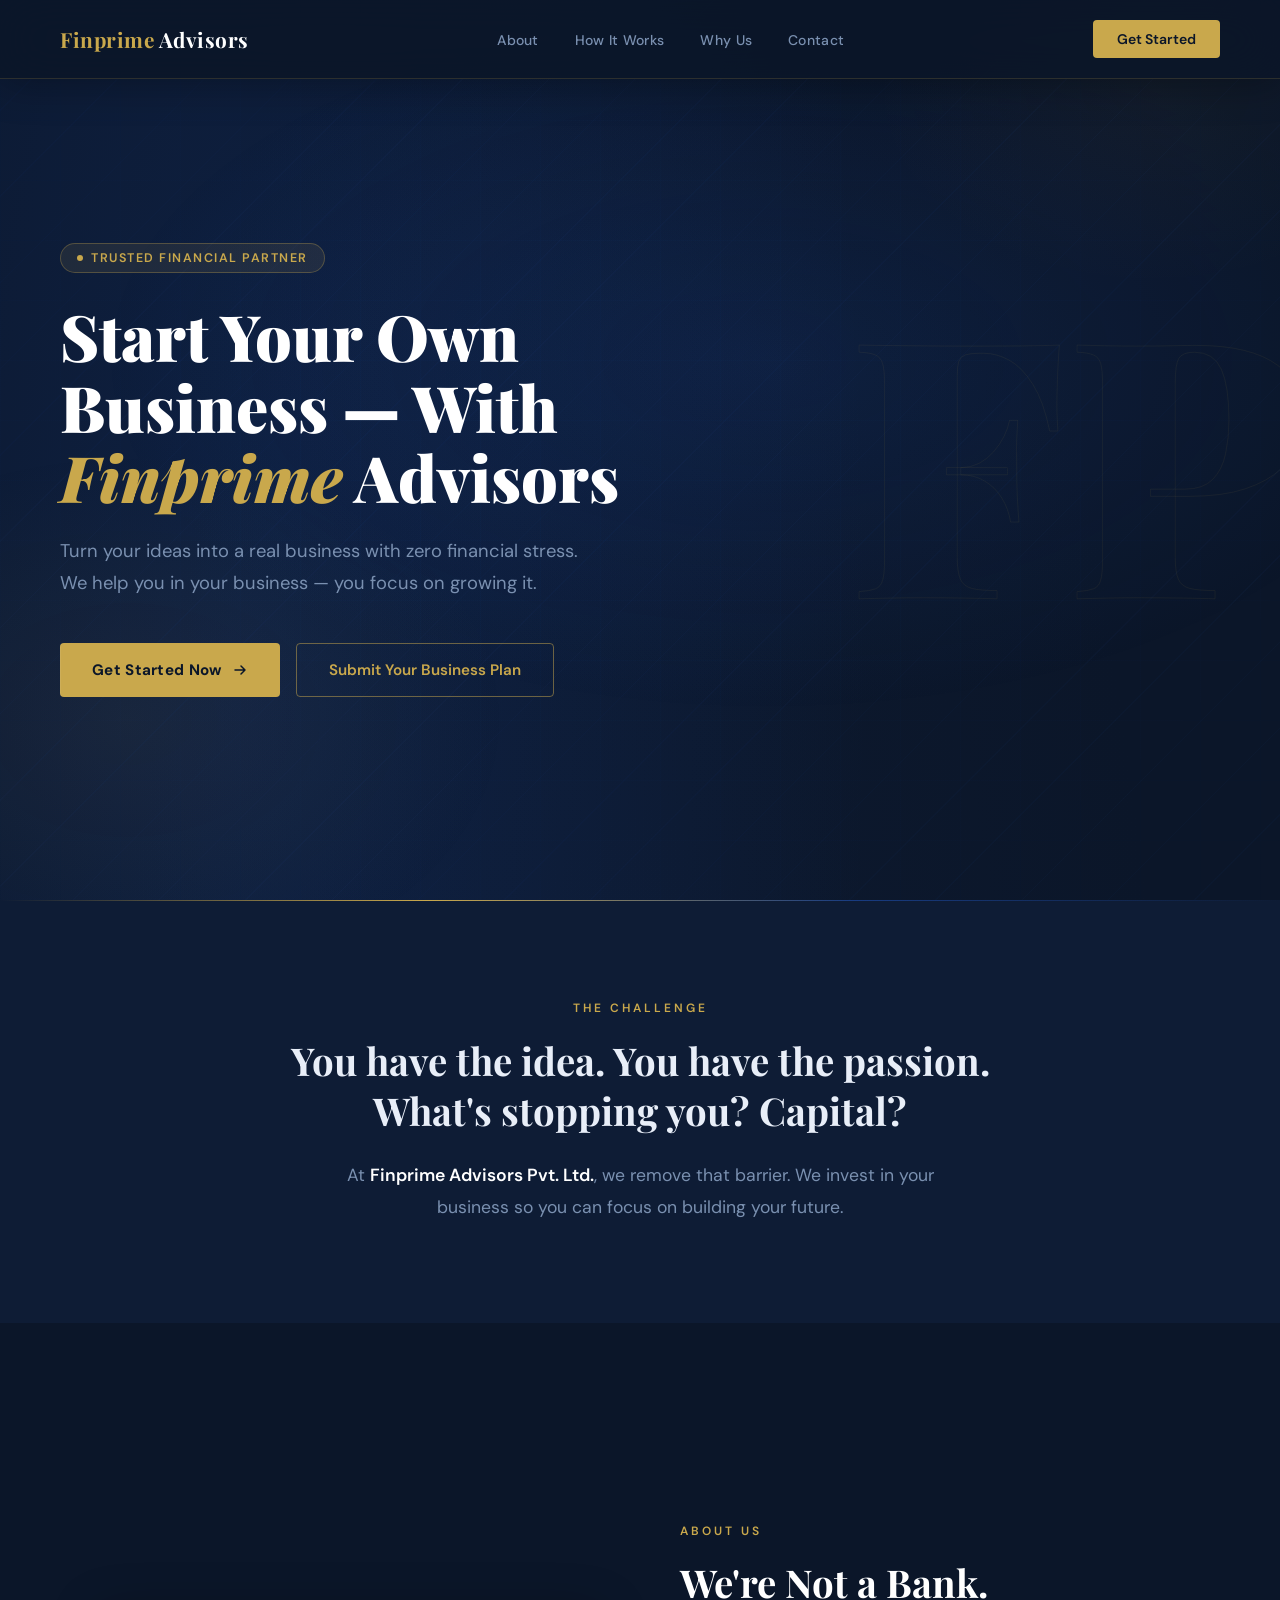
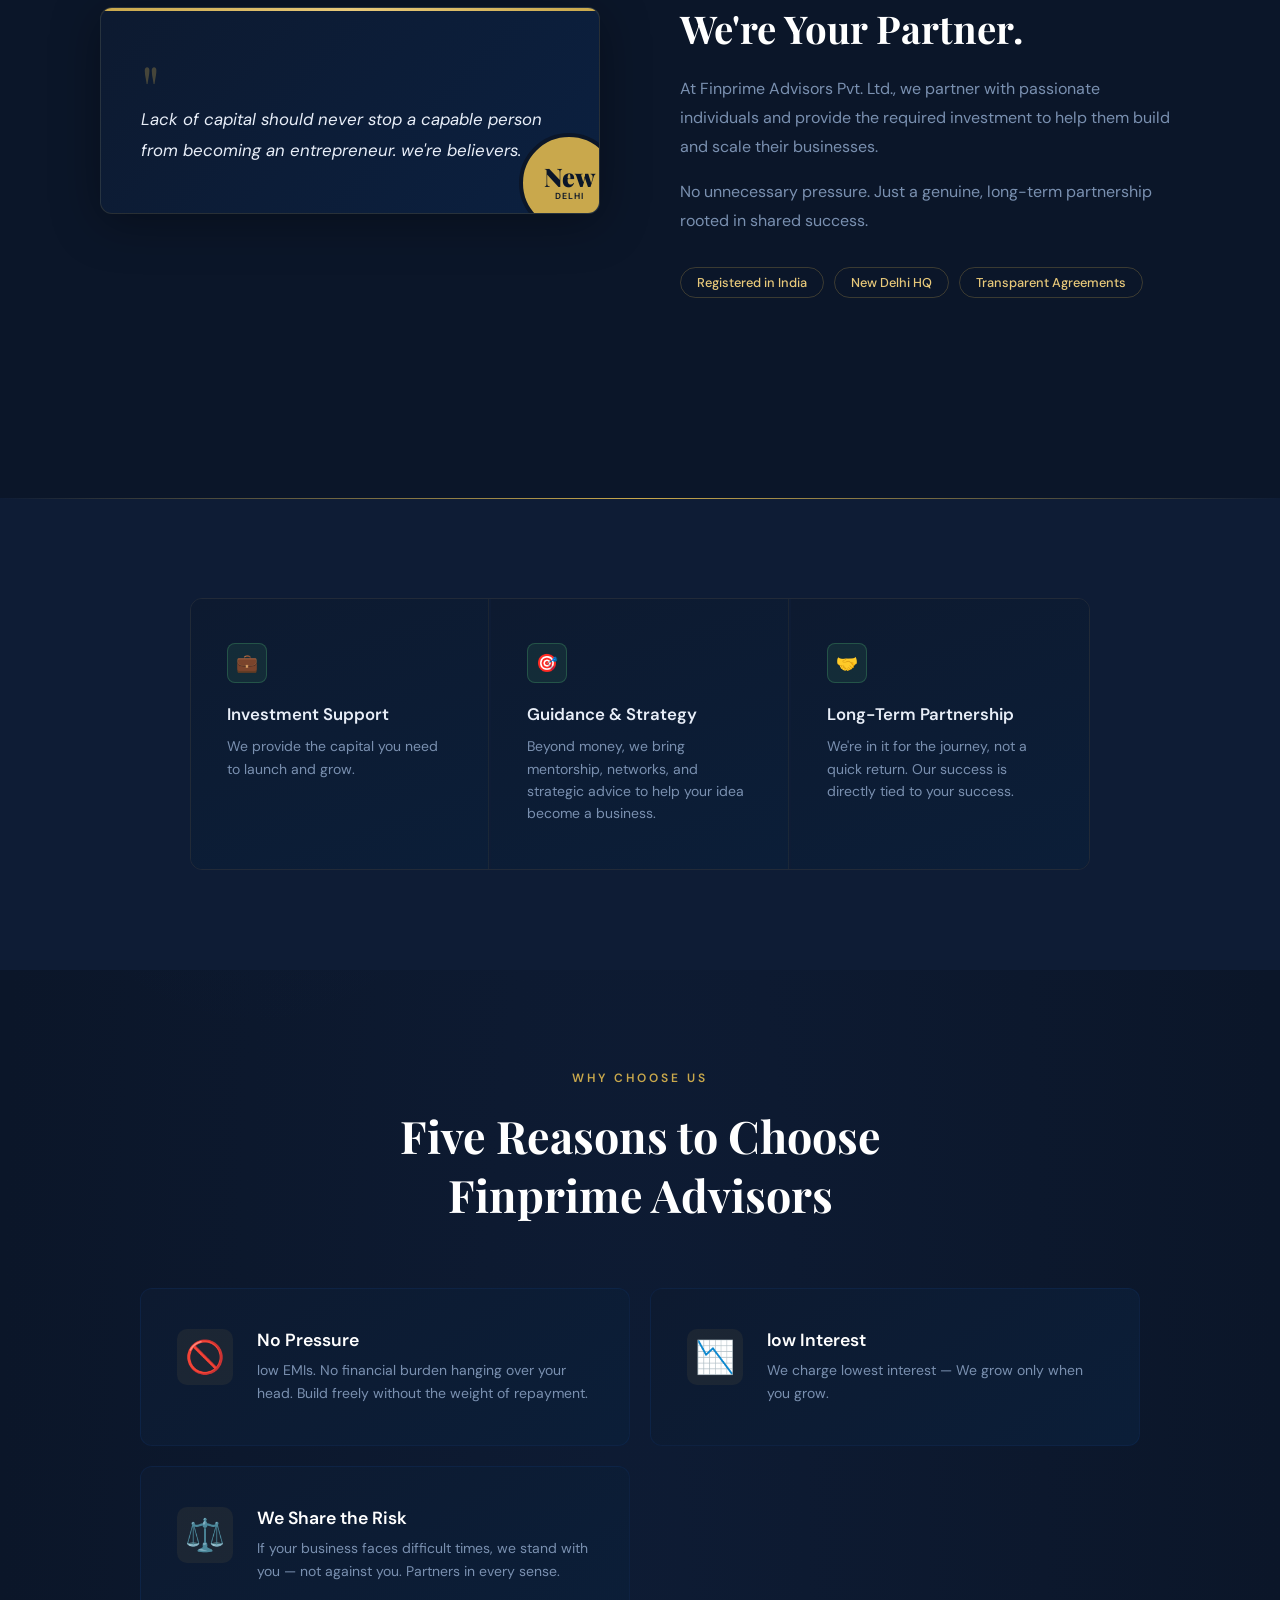
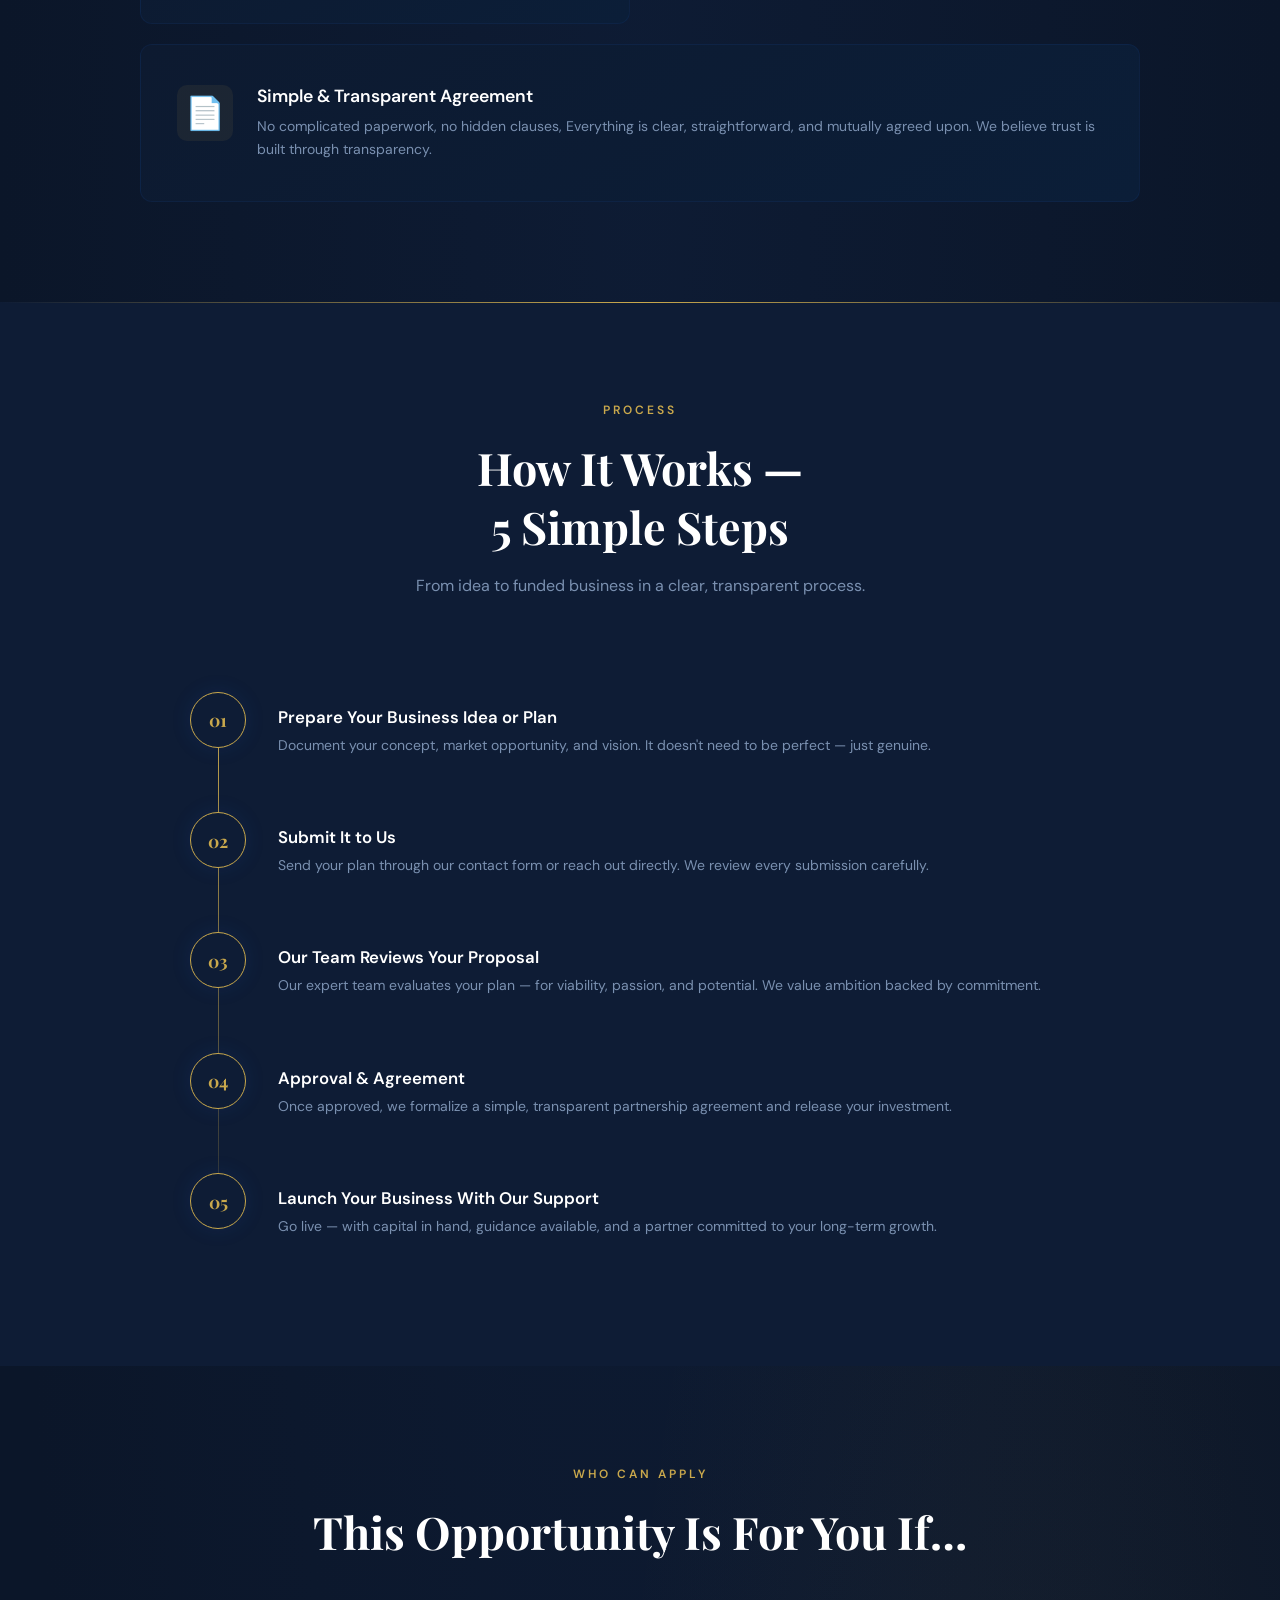
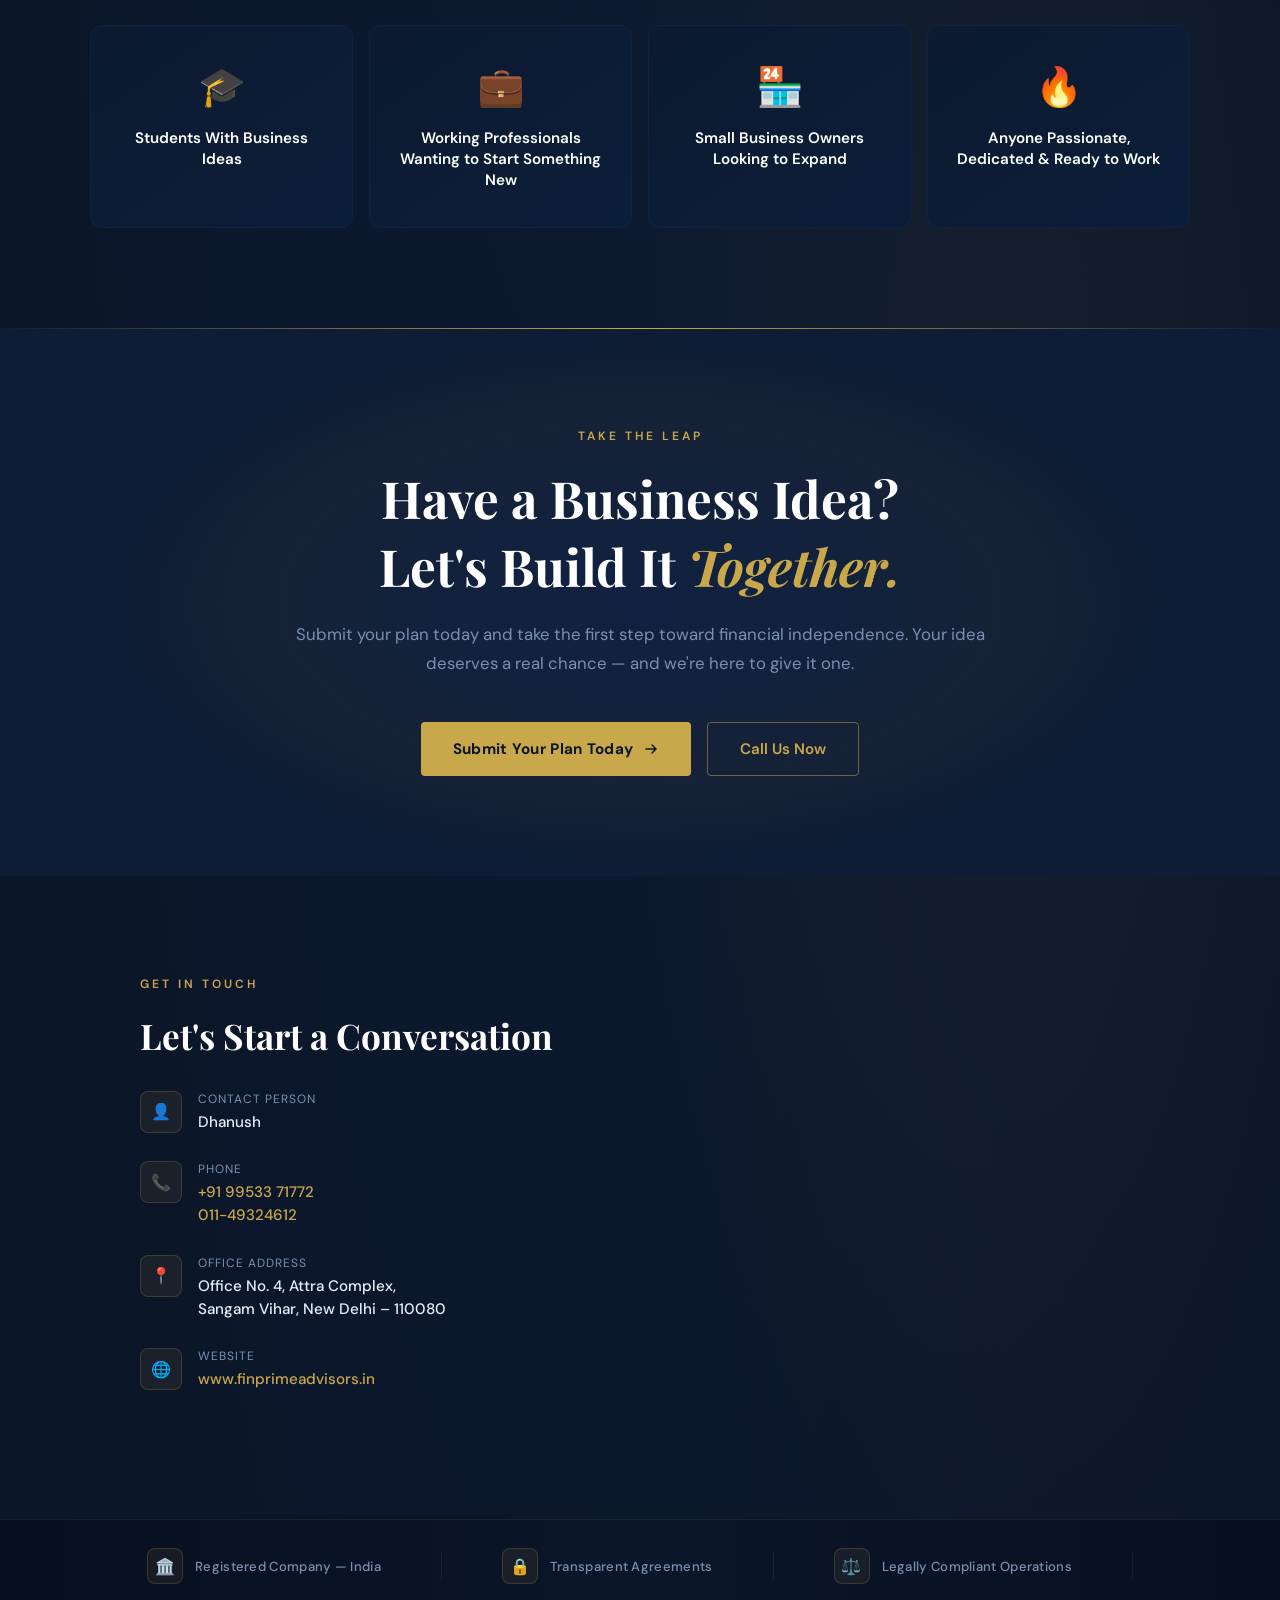
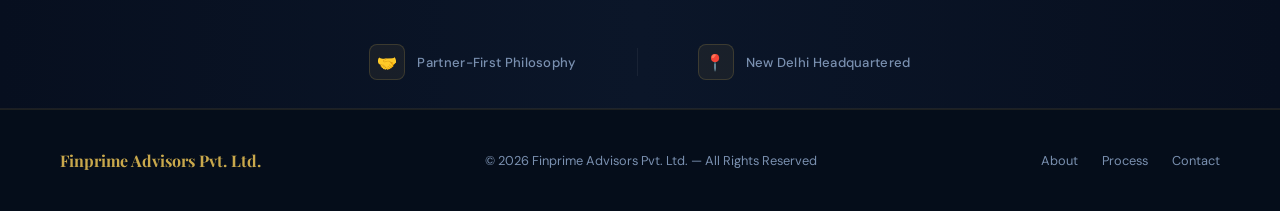
<file: index.html>
<!DOCTYPE html>
<html lang="en">
<head>
<meta charset="UTF-8">
<meta name="viewport" content="width=device-width, initial-scale=1.0">
<title>Finprime Advisors Pvt. Ltd. — Invest in Your Future</title>
<link href="https://fonts.googleapis.com/css2?family=Playfair+Display:wght@400;700;900&family=DM+Sans:wght@300;400;500;600&display=swap" rel="stylesheet">
<link rel="stylesheet" href="style.css">
</head>
<body>

<!-- NAV -->
<nav>
  <div class="nav-logo">Finprime <span>Advisors</span></div>
  <ul class="nav-links">
    <li><a href="#about">About</a></li>
    <li><a href="#how">How It Works</a></li>
    <li><a href="#why">Why Us</a></li>
    <li><a href="#contact">Contact</a></li>
  </ul>
  <a href="https://wa.me/9953371772?text=Hi%20I%20want%20more%20details%20about%20your%20service" class="nav-cta">Get Started</a>
  <div class="nav-hamburger" id="hamburger" onclick="toggleDrawer()">
    <span></span><span></span><span></span>
  </div>
</nav>

<!-- MOBILE DRAWER -->
<div class="nav-drawer" id="navDrawer">
  <div class="drawer-close" onclick="toggleDrawer()">✕</div>
  <a href="#about" onclick="toggleDrawer()">About</a>
  <a href="#how" onclick="toggleDrawer()">How It Works</a>
  <a href="#why" onclick="toggleDrawer()">Why Us</a>
  <a href="#contact" onclick="toggleDrawer()">Contact</a>
  <a href="#contact" class="drawer-cta" onclick="toggleDrawer()">Get Started</a>
</div>

<!-- HERO -->
<section class="hero">
  <div class="hero-bg"></div>
  <div class="hero-lines"></div>
  <div class="hero-deco">FP</div>
  <div class="hero-content">
    
    <div class="hero-badge">Trusted Financial Partner</div>
    <h1>Start Your Own Business — With<em> Finprime</em> Advisors</h1>
    <p class="hero-sub">Turn your ideas into a real business with zero financial stress. We help you in your business — you focus on growing it.</p>
    <div class="hero-btns">
      <a href="https://wa.me/9953371772?text=Hi%20I%20want%20more%20details%20about%20your%20service" class="btn-primary">
        Get Started Now
        <svg width="16" height="16" viewBox="0 0 16 16" fill="none"><path d="M3 8h10M9 4l4 4-4 4" stroke="currentColor" stroke-width="1.5" stroke-linecap="round" stroke-linejoin="round"/></svg>
      </a>
      <a href="https://wa.me/9953371772?text=Hi%20I%20want%20more%20details%20about%20your%20service" class="btn-outline">Submit Your Business Plan</a>
    </div>
    
  </div>
</section>

<!-- INTRO -->
<section class="intro">
  <div class="intro-inner reveal">
    <div class="section-eyebrow">The Challenge</div>
    <p class="intro-headline">You have the idea. You have the passion.<br>What's stopping you? Capital?</p>
    <p class="intro-text">At <strong>Finprime Advisors Pvt. Ltd.</strong>, we remove that barrier. We invest in your business so you can focus on building your future.</p>
  </div>
</section>

<!-- ABOUT -->
<section id="about" style="padding: 100px 0; background: var(--dark);">
  <div class="about">
    <div class="about-visual reveal">
      <div class="about-card">
        <div class="about-card-quote">"</div>
        <p class="about-card-text">Lack of capital should never stop a capable person from becoming an entrepreneur. we're believers.</p>
        <div class="about-floating">
          <div class="about-floating-num">New</div>
          <div class="about-floating-label">Delhi</div>
        </div>
      </div>
    </div>
    <div class="about-content reveal">
      <div class="section-eyebrow">About Us</div>
      <h2>We're Not a Bank.<br>We're Your Partner.</h2>
      <p>At Finprime Advisors Pvt. Ltd., we partner with passionate individuals and provide the required investment to help them build and scale their businesses.</p>
      <p>No unnecessary pressure. Just a genuine, long-term partnership rooted in shared success.</p>
      <div class="about-tags">
        <span class="tag">Registered in India</span>
        <span class="tag">New Delhi HQ</span>
        <span class="tag">Transparent Agreements</span>
      </div>
    </div>
  </div>
</section>

<!-- OFFER -->
<section id="offer" class="offer-section">
  
  <div class="offer-grid reveal">
    <div class="offer-item">
      <div class="offer-check">💼</div>
      <h3>Investment Support</h3>
      <p>We provide the capital you need to launch and grow.</p>
    </div>
    <div class="offer-item">
      <div class="offer-check">🎯</div>
      <h3>Guidance & Strategy</h3>
      <p>Beyond money, we bring mentorship, networks, and strategic advice to help your idea become a business.</p>
    </div>
    <div class="offer-item">
      <div class="offer-check">🤝</div>
      <h3>Long-Term Partnership</h3>
      <p>We're in it for the journey, not a quick return. Our success is directly tied to your success.</p>
    </div>
  </div>
</section>

<!-- WHY CHOOSE US -->
<section id="why" class="why-section">
  <div class="section-header reveal">
    <div class="section-eyebrow">Why Choose Us</div>
    <h2>Five Reasons to Choose<br>Finprime Advisors</h2>
  </div>
  <div class="why-grid">
    <div class="why-card reveal">
      <div class="why-icon">🚫</div>
      <div>
        <h3>No Pressure</h3>
        <p>low EMIs. No financial burden hanging over your head. Build freely without the weight of repayment.</p>
      </div>
    </div>
    <div class="why-card reveal">
      <div class="why-icon">📉</div>
      <div>
        <h3>low Interest</h3>
        <p>We charge lowest interest — We grow only when you grow.</p>
      </div>
    </div>
    
    <div class="why-card reveal">
      <div class="why-icon">⚖️</div>
      <div>
        <h3>We Share the Risk</h3>
        <p>If your business faces difficult times, we stand with you — not against you. Partners in every sense.</p>
      </div>
    </div>
    <div class="why-card reveal" style="grid-column: span 2;">
      <div class="why-icon">📄</div>
      <div>
        <h3>Simple & Transparent Agreement</h3>
        <p>No complicated paperwork, no hidden clauses,  Everything is clear, straightforward, and mutually agreed upon. We believe trust is built through transparency.</p>
      </div>
    </div>
  </div>
</section>

<!-- HOW IT WORKS -->
<section id="how" class="how-section">
  <div class="section-header reveal">
    <div class="section-eyebrow">Process</div>
    <h2>How It Works —<br>5 Simple Steps</h2>
    <p>From idea to funded business in a clear, transparent process.</p>
  </div>
  <div class="steps-track">
    <div class="step reveal">
      <div class="step-num">01</div>
      <div class="step-content">
        <h3>Prepare Your Business Idea or Plan</h3>
        <p>Document your concept, market opportunity, and vision. It doesn't need to be perfect — just genuine.</p>
      </div>
    </div>
    <div class="step reveal">
      <div class="step-num">02</div>
      <div class="step-content">
        <h3>Submit It to Us</h3>
        <p>Send your plan through our contact form or reach out directly. We review every submission carefully.</p>
      </div>
    </div>
    <div class="step reveal">
      <div class="step-num">03</div>
      <div class="step-content">
        <h3>Our Team Reviews Your Proposal</h3>
        <p>Our expert team evaluates your plan — for viability, passion, and potential. We value ambition backed by commitment.</p>
      </div>
    </div>
    <div class="step reveal">
      <div class="step-num">04</div>
      <div class="step-content">
        <h3>Approval & Agreement</h3>
        <p>Once approved, we formalize a simple, transparent partnership agreement and release your investment.</p>
      </div>
    </div>
    <div class="step reveal">
      <div class="step-num">05</div>
      <div class="step-content">
        <h3>Launch Your Business With Our Support</h3>
        <p>Go live — with capital in hand, guidance available, and a partner committed to your long-term growth.</p>
      </div>
    </div>
  </div>
</section>

<!-- WHO CAN APPLY -->
<section class="who-section">
  <div class="section-header reveal">
    <div class="section-eyebrow">Who Can Apply</div>
    <h2>This Opportunity Is For You If…</h2>
  </div>
  <div class="who-grid">
    <div class="who-card reveal">
      <div class="who-icon">🎓</div>
      <h3>Students With Business Ideas</h3>
    </div>
    <div class="who-card reveal">
      <div class="who-icon">💼</div>
      <h3>Working Professionals Wanting to Start Something New</h3>
    </div>
    <div class="who-card reveal">
      <div class="who-icon">🏪</div>
      <h3>Small Business Owners Looking to Expand</h3>
    </div>
    <div class="who-card reveal">
      <div class="who-icon">🔥</div>
      <h3>Anyone Passionate, Dedicated & Ready to Work</h3>
    </div>
  </div>
</section>

<!-- CTA -->
<section class="cta-section">
  <div class="cta-bg"></div>
  <div class="cta-inner reveal">
    <div class="section-eyebrow">Take the Leap</div>
    <h2>Have a Business Idea?<br>Let's Build It <em style="font-style:italic;color:var(--gold)">Together.</em></h2>
    <p>Submit your plan today and take the first step toward financial independence. Your idea deserves a real chance — and we're here to give it one.</p>
    <div class="cta-btns">
      <a href="https://wa.me/9953371772?text=Hi%20I%20want%20more%20details%20about%20your%20service" class="btn-primary">
        Submit Your Plan Today
        <svg width="16" height="16" viewBox="0 0 16 16" fill="none"><path d="M3 8h10M9 4l4 4-4 4" stroke="currentColor" stroke-width="1.5" stroke-linecap="round" stroke-linejoin="round"/></svg>
      </a>
      <a href="tel:9953371772" class="btn-outline">Call Us Now</a>
    </div>
  </div>
</section>

<!-- CONTACT -->
<section id="contact" class="contact-section">
  <div class="contact-grid">
    <div class="contact-info reveal">
      <div class="section-eyebrow">Get In Touch</div>
      <h2>Let's Start a Conversation</h2>
      <div class="contact-item">
        <div class="contact-icon">👤</div>
        <div>
          <div class="contact-item-label">Contact Person</div>
          <div class="contact-item-value">Dhanush</div>
        </div>
      </div>
      <div class="contact-item">
        <div class="contact-icon">📞</div>
        <div>
          <div class="contact-item-label">Phone</div>
          <div class="contact-item-value">
            <a href="tel:9953371772">+91 99533 71772</a><br>
            <a href="tel:01149324612">011-49324612</a>
          </div>
        </div>
      </div>
      <div class="contact-item">
        <div class="contact-icon">📍</div>
        <div>
          <div class="contact-item-label">Office Address</div>
          <div class="contact-item-value">Office No. 4, Attra Complex,<br>Sangam Vihar, New Delhi – 110080</div>
        </div>
      </div>
      <div class="contact-item">
        <div class="contact-icon">🌐</div>
        <div>
          <div class="contact-item-label">Website</div>
          <div class="contact-item-value"><a href="http://www.finprimeadvisors.in" target="_blank">www.finprimeadvisors.in</a></div>
        </div>
      </div>
    </div>
    
  </div>
</section>

<!-- TRUST STRIP -->
<div class="trust-strip">
  <div class="trust-item">
    <div class="trust-item-icon">🏛️</div>
    <span>Registered Company — India</span>
  </div>
  <div class="trust-divider"></div>
  <div class="trust-item">
    <div class="trust-item-icon">🔒</div>
    <span>Transparent Agreements</span>
  </div>
  <div class="trust-divider"></div>
  <div class="trust-item">
    <div class="trust-item-icon">⚖️</div>
    <span>Legally Compliant Operations</span>
  </div>
  <div class="trust-divider"></div>
  <div class="trust-item">
    <div class="trust-item-icon">🤝</div>
    <span>Partner-First Philosophy</span>
  </div>
  <div class="trust-divider"></div>
  <div class="trust-item">
    <div class="trust-item-icon">📍</div>
    <span>New Delhi Headquartered</span>
  </div>
</div>

<!-- FOOTER -->
<footer>
  <div class="footer-logo">Finprime Advisors Pvt. Ltd.</div>
  <div class="footer-copy">© 2026 Finprime Advisors Pvt. Ltd. — All Rights Reserved</div>
  <div class="footer-links">
    <a href="#about">About</a>
    <a href="#how">Process</a>
    <a href="#contact">Contact</a>
  </div>
</footer>

<script src="script.js"></script>
</body>
</html>
</file>
<file: style.css>
:root {
    --gold: #C9A84C;
    --gold-light: #E8C97A;
    --gold-pale: #F5E6B8;
    --dark: #0B1629;
    --dark-2: #0E1C35;
    --dark-3: #132040;
    --dark-card: #0D1A30;
    --white: #FFFFFF;
    --off-white: #E8EEF8;
    --text-muted: #7A90B0;
    --green: #4CAF6E;
    --navy-glow: rgba(30, 80, 180, 0.12);
    --blue-accent: #1E50B4;
  }

  body::before {
    content: '';
    position: fixed; inset: 0;
    pointer-events: none; z-index: 0;
    background-image:
      linear-gradient(rgba(30,80,180,0.03) 1px, transparent 1px),
      linear-gradient(90deg, rgba(30,80,180,0.03) 1px, transparent 1px);
    background-size: 60px 60px;
    mask-image: radial-gradient(ellipse 80% 80% at 50% 50%, black 30%, transparent 100%);
  }

  body > * { position: relative; z-index: 1; }

  * { margin: 0; padding: 0; box-sizing: border-box; }

  html { scroll-behavior: smooth; }

  body {
    font-family: 'DM Sans', sans-serif;
    background: var(--dark);
    background-image:
      radial-gradient(ellipse 80% 50% at 20% 10%, rgba(30,80,180,0.18) 0%, transparent 60%),
      radial-gradient(ellipse 60% 40% at 80% 80%, rgba(201,168,76,0.06) 0%, transparent 55%),
      radial-gradient(ellipse 50% 60% at 50% 50%, rgba(14,28,53,0.9) 0%, transparent 100%);
    color: var(--white);
    overflow-x: hidden;
  }

  /* ── NAV ── */
  nav {
    position: fixed; top: 0; left: 0; right: 0; z-index: 100;
    display: flex; align-items: center; justify-content: space-between;
    padding: 20px 60px;
    background: rgba(11,22,41,0.92);
    backdrop-filter: blur(24px);
    border-bottom: 1px solid rgba(201,168,76,0.18);
    box-shadow: 0 4px 40px rgba(0,0,0,0.3);
  }
  .nav-logo {
    font-family: 'Playfair Display', serif;
    font-size: 1.3rem;
    font-weight: 700;
    color: var(--gold);
    letter-spacing: 0.5px;
  }
  .nav-logo span { color: var(--white); }
  .nav-links { display: flex; gap: 36px; list-style: none; }
  .nav-links a {
    text-decoration: none;
    color: var(--text-muted);
    font-size: 0.875rem;
    font-weight: 500;
    letter-spacing: 0.3px;
    transition: color 0.3s;
  }
  .nav-links a:hover { color: var(--gold); }
  .nav-cta {
    background: var(--gold);
    color: var(--dark);
    padding: 10px 24px;
    border-radius: 4px;
    font-size: 0.875rem;
    font-weight: 600;
    text-decoration: none;
    transition: background 0.3s, transform 0.2s;
  }
  .nav-cta:hover { background: var(--gold-light); transform: translateY(-1px); }

  /* ── HERO ── */
  .hero {
    min-height: 100vh;
    display: flex; align-items: center;
    position: relative;
    padding: 120px 60px 80px;
    overflow: hidden;
  }
  .hero-bg {
    position: absolute; inset: 0;
    background: radial-gradient(ellipse 80% 60% at 60% 40%, rgba(30,80,180,0.15) 0%, transparent 65%),
                radial-gradient(ellipse 50% 50% at 10% 80%, rgba(201,168,76,0.06) 0%, transparent 60%),
                radial-gradient(ellipse 40% 40% at 90% 10%, rgba(201,168,76,0.04) 0%, transparent 55%);
  }
  /* Decorative diagonal lines */
  .hero-lines {
    position: absolute; inset: 0; pointer-events: none;
    background-image:
      repeating-linear-gradient(
        -45deg,
        transparent,
        transparent 60px,
        rgba(30,80,180,0.04) 60px,
        rgba(30,80,180,0.04) 61px
      );
  }
  /* Large decorative number */
  .hero-deco {
    position: absolute;
    right: -30px; top: 50%;
    transform: translateY(-50%);
    font-family: 'Playfair Display', serif;
    font-size: clamp(200px, 28vw, 400px);
    font-weight: 900;
    color: transparent;
    -webkit-text-stroke: 1px rgba(201,168,76,0.07);
    line-height: 1;
    user-select: none;
    pointer-events: none;
  }

  .hero-content { position: relative; max-width: 680px; z-index: 2; }
  .hero-badge {
    display: inline-flex; align-items: center; gap: 8px;
    background: rgba(201,168,76,0.1);
    border: 1px solid rgba(201,168,76,0.3);
    padding: 6px 16px;
    border-radius: 100px;
    font-size: 0.78rem;
    font-weight: 600;
    color: var(--gold);
    letter-spacing: 1.5px;
    text-transform: uppercase;
    margin-bottom: 28px;
    animation: fadeUp 0.8s ease both;
  }
  .hero-badge::before {
    content: '';
    width: 6px; height: 6px;
    border-radius: 50%;
    background: var(--gold);
    animation: pulse 2s infinite;
  }
  @keyframes pulse {
    0%, 100% { opacity: 1; transform: scale(1); }
    50% { opacity: 0.5; transform: scale(1.4); }
  }

  h1 {
    font-family: 'Playfair Display', serif;
    font-size: clamp(2.8rem, 5vw, 4.2rem);
    font-weight: 900;
    line-height: 1.1;
    margin-bottom: 24px;
    animation: fadeUp 0.8s 0.1s ease both;
  }
  h1 em { font-style: italic; color: var(--gold); }
  .hero-sub {
    font-size: 1.15rem;
    color: var(--text-muted);
    line-height: 1.7;
    margin-bottom: 44px;
    max-width: 540px;
    font-weight: 400;
    animation: fadeUp 0.8s 0.2s ease both;
  }
  .hero-btns {
    display: flex; gap: 16px; flex-wrap: wrap;
    animation: fadeUp 0.8s 0.3s ease both;
  }
  .btn-primary {
    display: inline-flex; align-items: center; gap: 10px;
    background: var(--gold);
    color: var(--dark);
    padding: 16px 32px;
    border-radius: 4px;
    font-size: 0.95rem;
    font-weight: 700;
    text-decoration: none;
    letter-spacing: 0.3px;
    transition: all 0.3s;
    position: relative; overflow: hidden;
  }
  .btn-primary::after {
    content: '';
    position: absolute; inset: 0;
    background: rgba(255,255,255,0.15);
    transform: translateX(-100%);
    transition: transform 0.3s;
  }
  .btn-primary:hover::after { transform: translateX(0); }
  .btn-primary:hover { transform: translateY(-2px); box-shadow: 0 12px 40px rgba(201,168,76,0.35); }

  .btn-outline {
    display: inline-flex; align-items: center; gap: 10px;
    border: 1.5px solid rgba(201,168,76,0.5);
    color: var(--gold);
    padding: 16px 32px;
    border-radius: 4px;
    font-size: 0.95rem;
    font-weight: 600;
    text-decoration: none;
    transition: all 0.3s;
  }
  .btn-outline:hover {
    background: rgba(201,168,76,0.08);
    border-color: var(--gold);
    transform: translateY(-2px);
  }

  .hero-stats {
    display: flex; gap: 48px;
    margin-top: 64px; padding-top: 48px;
    border-top: 1px solid rgba(30,80,180,0.2);
    animation: fadeUp 0.8s 0.4s ease both;
  }
  .stat-item {}
  .stat-num {
    font-family: 'Playfair Display', serif;
    font-size: 2rem;
    font-weight: 700;
    color: var(--gold);
    line-height: 1;
  }
  .stat-label { font-size: 0.8rem; color: var(--text-muted); margin-top: 4px; letter-spacing: 0.3px; }

  /* ── INTRO SECTION ── */
  .intro {
    padding: 100px 60px;
    background: var(--dark-2);
    position: relative;
  }
  .intro::before {
    content: '';
    position: absolute; top: 0; left: 0; right: 0;
    height: 1px;
    background: linear-gradient(90deg, transparent, var(--gold), rgba(30,80,180,0.6), transparent);
  }
  .intro-inner {
    max-width: 900px; margin: 0 auto; text-align: center;
  }
  .section-eyebrow {
    font-size: 0.75rem;
    font-weight: 600;
    letter-spacing: 3px;
    text-transform: uppercase;
    color: var(--gold);
    margin-bottom: 20px;
  }
  .intro-headline {
    font-family: 'Playfair Display', serif;
    font-size: clamp(1.8rem, 3vw, 2.8rem);
    font-weight: 700;
    line-height: 1.3;
    margin-bottom: 24px;
    color: var(--off-white);
  }
  .intro-text {
    font-size: 1.1rem;
    color: var(--text-muted);
    line-height: 1.8;
    max-width: 660px; margin: 0 auto;
  }
  .intro-text strong { color: var(--white); font-weight: 600; }

  /* ── ABOUT ── */
  .about {
    padding: 100px 60px;
    display: grid;
    grid-template-columns: 1fr 1fr;
    gap: 80px;
    align-items: center;
    max-width: 1200px; margin: 0 auto;
  }
  .about-visual {
    position: relative;
  }
  .about-card {
    background: linear-gradient(135deg, #0D1A30 0%, #0B2040 100%);
    border: 1px solid rgba(201,168,76,0.15);
    border-radius: 12px;
    padding: 48px 40px;
    position: relative;
    overflow: hidden;
    box-shadow: 0 8px 48px rgba(0,0,0,0.35), inset 0 1px 0 rgba(255,255,255,0.04);
  }
  .about-card::before {
    content: '';
    position: absolute; top: 0; left: 0; right: 0;
    height: 3px;
    background: linear-gradient(90deg, var(--gold), var(--gold-light), var(--gold));
  }
  .about-card-quote {
    font-family: 'Playfair Display', serif;
    font-size: 4rem;
    color: var(--gold);
    opacity: 0.3;
    line-height: 1;
    margin-bottom: -16px;
  }
  .about-card-text {
    font-size: 1.05rem;
    line-height: 1.8;
    color: var(--off-white);
    font-style: italic;
  }
  .about-floating {
    position: absolute;
    bottom: -20px; right: -20px;
    background: var(--gold);
    color: var(--dark);
    width: 100px; height: 100px;
    border-radius: 50%;
    display: flex; flex-direction: column;
    align-items: center; justify-content: center;
    font-family: 'Playfair Display', serif;
    font-weight: 900;
    border: 4px solid var(--dark);
  }
  .about-floating-num { font-size: 1.6rem; line-height: 1; }
  .about-floating-label { font-size: 0.55rem; font-family: 'DM Sans', sans-serif; letter-spacing: 1px; text-transform: uppercase; font-weight: 600; }

  .about-content h2 {
    font-family: 'Playfair Display', serif;
    font-size: 2.4rem;
    font-weight: 700;
    line-height: 1.2;
    margin-bottom: 24px;
  }
  .about-content p {
    color: var(--text-muted);
    line-height: 1.8;
    font-size: 1rem;
    margin-bottom: 16px;
  }
  .about-tags {
    display: flex; flex-wrap: wrap; gap: 10px; margin-top: 32px;
  }
  .tag {
    border: 1px solid rgba(201,168,76,0.25);
    color: var(--gold-light);
    padding: 6px 16px;
    border-radius: 100px;
    font-size: 0.8rem;
    font-weight: 500;
  }

  /* ── OFFER ── */
  .offer-section {
    padding: 100px 60px;
    background: var(--dark-2);
    position: relative;
  }
  .offer-section::before {
    content: '';
    position: absolute; top: 0; left: 0; right: 0;
    height: 1px;
    background: linear-gradient(90deg, transparent, var(--gold), transparent);
  }
  .section-header { text-align: center; margin-bottom: 64px; }
  .section-header h2 {
    font-family: 'Playfair Display', serif;
    font-size: clamp(2rem, 3.5vw, 3rem);
    font-weight: 700;
    margin-bottom: 16px;
  }
  .section-header p { color: var(--text-muted); font-size: 1rem; max-width: 500px; margin: 0 auto; line-height: 1.7; }

  .offer-grid {
    display: grid; grid-template-columns: repeat(3, 1fr); gap: 2px;
    max-width: 900px; margin: 0 auto;
    border: 1px solid rgba(201,168,76,0.1);
    border-radius: 12px; overflow: hidden;
  }
  .offer-item {
    background: linear-gradient(160deg, #0D1A30 0%, #0B1E38 100%);
    padding: 44px 36px;
    position: relative;
    transition: background 0.3s;
  }
  .offer-item:hover { background: linear-gradient(160deg, #0F2040 0%, #122545 100%); }
  .offer-item:not(:last-child) { border-right: 1px solid rgba(201,168,76,0.08); }
  .offer-check {
    width: 40px; height: 40px;
    background: rgba(76,175,110,0.12);
    border: 1px solid rgba(76,175,110,0.3);
    border-radius: 8px;
    display: flex; align-items: center; justify-content: center;
    font-size: 1.1rem;
    margin-bottom: 20px;
  }
  .offer-item h3 {
    font-size: 1.05rem;
    font-weight: 600;
    margin-bottom: 10px;
    color: var(--off-white);
  }
  .offer-item p { font-size: 0.875rem; color: var(--text-muted); line-height: 1.6; }

  /* ── WHY CHOOSE ── */
  .why-section { padding: 100px 60px; }
  .why-grid {
    display: grid; grid-template-columns: repeat(2, 1fr); gap: 20px;
    max-width: 1000px; margin: 0 auto;
  }
  .why-card {
    background: linear-gradient(145deg, #0D1A30 0%, #0B1E38 100%);
    border: 1px solid rgba(30,80,180,0.12);
    border-radius: 12px;
    padding: 40px 36px;
    display: flex; gap: 24px;
    transition: all 0.3s;
    position: relative; overflow: hidden;
  }
  .why-card::after {
    content: '';
    position: absolute; top: 0; left: 0; right: 0;
    height: 2px;
    background: linear-gradient(90deg, var(--gold), rgba(30,80,180,0.6), transparent);
    transform: scaleX(0);
    transform-origin: left;
    transition: transform 0.4s;
  }
  .why-card:hover { border-color: rgba(201,168,76,0.25); transform: translateY(-4px); box-shadow: 0 16px 48px rgba(0,0,0,0.4), 0 0 0 1px rgba(30,80,180,0.1); }
  .why-card:hover::after { transform: scaleX(1); }
  .why-icon {
    font-size: 2rem;
    width: 56px; height: 56px; flex-shrink: 0;
    background: rgba(201,168,76,0.08);
    border-radius: 10px;
    display: flex; align-items: center; justify-content: center;
  }
  .why-card h3 { font-size: 1.1rem; font-weight: 600; margin-bottom: 8px; }
  .why-card p { font-size: 0.875rem; color: var(--text-muted); line-height: 1.65; }

  /* Profit highlight card */
  .why-card.highlight {
    background: linear-gradient(135deg, rgba(201,168,76,0.12) 0%, rgba(201,168,76,0.04) 100%);
    border-color: rgba(201,168,76,0.25);
    grid-column: span 1;
  }
  .profit-pill {
    display: inline-block;
    background: var(--gold);
    color: var(--dark);
    font-weight: 800;
    font-size: 1.5rem;
    font-family: 'Playfair Display', serif;
    padding: 4px 16px;
    border-radius: 4px;
    margin-top: 6px;
  }

  /* ── HOW IT WORKS ── */
  .how-section {
    padding: 100px 60px;
    background: var(--dark-2);
    position: relative;
  }
  .how-section::before {
    content: '';
    position: absolute; top: 0; left: 0; right: 0;
    height: 1px;
    background: linear-gradient(90deg, transparent, var(--gold), transparent);
  }
  .steps-track {
    max-width: 900px; margin: 0 auto;
    display: flex; flex-direction: column; gap: 0;
    position: relative;
  }
  .steps-track::before {
    content: '';
    position: absolute; left: 28px; top: 40px; bottom: 40px;
    width: 1px;
    background: linear-gradient(to bottom, var(--gold), rgba(201,168,76,0.1));
  }
  .step {
    display: flex; gap: 32px; align-items: flex-start;
    padding: 28px 0;
    position: relative;
  }
  .step-num {
    width: 56px; height: 56px; flex-shrink: 0;
    background: var(--dark-2);
    border: 1.5px solid var(--gold);
    border-radius: 50%;
    display: flex; align-items: center; justify-content: center;
    font-family: 'Playfair Display', serif;
    font-size: 1.1rem;
    font-weight: 700;
    color: var(--gold);
    position: relative; z-index: 1;
    transition: all 0.3s;
    box-shadow: 0 0 20px rgba(30,80,180,0.15);
  }
  .step:hover .step-num {
    background: var(--gold);
    color: var(--dark);
    transform: scale(1.05);
  }
  .step-content h3 { font-size: 1.05rem; font-weight: 600; margin-bottom: 6px; padding-top: 14px; }
  .step-content p { font-size: 0.875rem; color: var(--text-muted); line-height: 1.6; }

  /* ── WHO CAN APPLY ── */
  .who-section { padding: 100px 60px; }
  .who-grid {
    display: grid; grid-template-columns: repeat(4, 1fr); gap: 16px;
    max-width: 1100px; margin: 0 auto;
  }
  .who-card {
    background: linear-gradient(145deg, #0D1A30 0%, #0B1E38 100%);
    border: 1px solid rgba(30,80,180,0.12);
    border-radius: 12px;
    padding: 36px 28px;
    text-align: center;
    transition: all 0.3s;
  }
  .who-card:hover {
    border-color: rgba(201,168,76,0.25);
    transform: translateY(-6px);
    box-shadow: 0 20px 60px rgba(0,0,0,0.4), 0 0 30px rgba(30,80,180,0.1);
  }
  .who-icon { font-size: 2.4rem; margin-bottom: 16px; }
  .who-card h3 { font-size: 0.95rem; font-weight: 600; line-height: 1.4; }

  /* ── CTA ── */
  .cta-section {
    padding: 100px 60px;
    background: var(--dark-2);
    position: relative; overflow: hidden;
  }
  .cta-section::before {
    content: '';
    position: absolute; top: 0; left: 0; right: 0;
    height: 1px;
    background: linear-gradient(90deg, transparent, var(--gold), transparent);
  }
  .cta-bg {
    position: absolute; inset: 0;
    background: radial-gradient(ellipse 60% 70% at 50% 50%, rgba(30,80,180,0.1) 0%, rgba(201,168,76,0.04) 50%, transparent 70%);
  }
  .cta-inner { text-align: center; position: relative; z-index: 2; max-width: 720px; margin: 0 auto; }
  .cta-inner h2 {
    font-family: 'Playfair Display', serif;
    font-size: clamp(2rem, 4vw, 3.2rem);
    font-weight: 700;
    margin-bottom: 20px;
  }
  .cta-inner p { color: var(--text-muted); font-size: 1.05rem; margin-bottom: 44px; line-height: 1.7; }
  .cta-btns { display: flex; justify-content: center; gap: 16px; flex-wrap: wrap; }

  /* ── CONTACT ── */
  .contact-section { padding: 100px 60px; }
  .contact-grid {
    display: grid; grid-template-columns: 1fr 1fr; gap: 60px;
    max-width: 1000px; margin: 0 auto; align-items: center;
  }
  .contact-info h2 {
    font-family: 'Playfair Display', serif;
    font-size: 2.2rem;
    font-weight: 700;
    margin-bottom: 32px;
  }
  .contact-item {
    display: flex; gap: 16px; align-items: flex-start;
    margin-bottom: 28px;
  }
  .contact-icon {
    width: 42px; height: 42px; flex-shrink: 0;
    background: rgba(201,168,76,0.08);
    border: 1px solid rgba(201,168,76,0.2);
    border-radius: 8px;
    display: flex; align-items: center; justify-content: center;
    font-size: 1rem;
  }
  .contact-item-label { font-size: 0.75rem; color: var(--text-muted); text-transform: uppercase; letter-spacing: 1px; margin-bottom: 4px; }
  .contact-item-value { font-size: 0.95rem; color: var(--off-white); font-weight: 500; line-height: 1.5; }
  .contact-item-value a { color: var(--gold); text-decoration: none; }
  .contact-item-value a:hover { text-decoration: underline; }

  .contact-form-card {
    background: linear-gradient(145deg, #0D1A30 0%, #0B2040 100%);
    border: 1px solid rgba(201,168,76,0.15);
    border-radius: 12px;
    padding: 44px 40px;
    box-shadow: 0 8px 48px rgba(0,0,0,0.3), 0 0 0 1px rgba(30,80,180,0.08);
  }
  .contact-form-card h3 {
    font-family: 'Playfair Display', serif;
    font-size: 1.4rem;
    font-weight: 700;
    margin-bottom: 28px;
    color: var(--gold);
  }
  .form-group { margin-bottom: 20px; }
  .form-group input, .form-group textarea {
    width: 100%;
    background: rgba(30,80,180,0.06);
    border: 1px solid rgba(30,80,180,0.2);
    border-radius: 6px;
    padding: 14px 18px;
    color: var(--white);
    font-family: 'DM Sans', sans-serif;
    font-size: 0.9rem;
    outline: none;
    transition: border-color 0.3s, box-shadow 0.3s;
    resize: vertical;
  }
  .form-group input::placeholder, .form-group textarea::placeholder { color: #4a6080; }
  .form-group input:focus, .form-group textarea:focus {
    border-color: rgba(201,168,76,0.45);
    box-shadow: 0 0 0 3px rgba(201,168,76,0.07);
  }
  .form-group textarea { min-height: 110px; }
  .form-submit {
    width: 100%;
    background: var(--gold);
    color: var(--dark);
    border: none;
    padding: 14px;
    border-radius: 6px;
    font-family: 'DM Sans', sans-serif;
    font-size: 0.95rem;
    font-weight: 700;
    cursor: pointer;
    transition: all 0.3s;
    letter-spacing: 0.3px;
  }
  .form-submit:hover { background: var(--gold-light); transform: translateY(-2px); }

  /* ── TRUST STRIP ── */
  .trust-strip {
    background: linear-gradient(90deg, #070F1F, #0B1629, #070F1F);
    border-top: 1px solid rgba(201,168,76,0.1);
    border-bottom: 1px solid rgba(201,168,76,0.1);
    padding: 28px 60px;
    display: flex; align-items: center; justify-content: center; gap: 60px;
    flex-wrap: wrap;
  }
  .trust-item {
    display: flex; align-items: center; gap: 12px;
    color: var(--text-muted); font-size: 0.82rem; font-weight: 500; letter-spacing: 0.3px;
  }
  .trust-item-icon {
    width: 36px; height: 36px;
    background: rgba(201,168,76,0.08);
    border: 1px solid rgba(201,168,76,0.2);
    border-radius: 8px;
    display: flex; align-items: center; justify-content: center;
    font-size: 1rem; flex-shrink: 0;
  }
  .trust-divider { width: 1px; height: 28px; background: rgba(255,255,255,0.06); }

  /* ── FOOTER ── */
  footer {
    padding: 40px 60px;
    background: #050D1A;
    border-top: 1px solid rgba(201,168,76,0.12);
    display: flex; align-items: center; justify-content: space-between;
    flex-wrap: wrap; gap: 16px;
  }
  .footer-logo {
    font-family: 'Playfair Display', serif;
    font-weight: 700;
    color: var(--gold);
    font-size: 1rem;
  }
  .footer-copy { font-size: 0.8rem; color: var(--text-muted); }
  .footer-links { display: flex; gap: 24px; }
  .footer-links a { font-size: 0.8rem; color: var(--text-muted); text-decoration: none; transition: color 0.3s; }
  .footer-links a:hover { color: var(--gold); }

  /* ── ANIMATIONS ── */
  @keyframes fadeUp {
    from { opacity: 0; transform: translateY(30px); }
    to { opacity: 1; transform: translateY(0); }
  }

  .reveal {
    opacity: 0;
    transform: translateY(40px);
    transition: opacity 0.7s ease, transform 0.7s ease;
  }
  .reveal.visible { opacity: 1; transform: translateY(0); }

  /* ── DIVIDER ── */
  .gold-divider {
    height: 1px;
    background: linear-gradient(90deg, transparent, rgba(201,168,76,0.3), transparent);
    max-width: 400px; margin: 0 auto;
  }

  /* ── HAMBURGER ── */
  .nav-hamburger {
    display: none; flex-direction: column; justify-content: center; gap: 5px;
    width: 40px; height: 40px; cursor: pointer;
    background: rgba(201,168,76,0.08); border: 1px solid rgba(201,168,76,0.2);
    border-radius: 8px; padding: 8px; transition: background 0.2s;
  }
  .nav-hamburger:hover { background: rgba(201,168,76,0.15); }
  .nav-hamburger span {
    display: block; height: 1.5px; background: var(--gold);
    border-radius: 2px; transition: all 0.3s ease; transform-origin: center;
  }
  .nav-hamburger.open span:nth-child(1) { transform: translateY(6.5px) rotate(45deg); }
  .nav-hamburger.open span:nth-child(2) { opacity: 0; transform: scaleX(0); }
  .nav-hamburger.open span:nth-child(3) { transform: translateY(-6.5px) rotate(-45deg); }

  .nav-drawer {
    display: none; position: fixed; inset: 0;
    background: rgba(7,13,26,0.97); backdrop-filter: blur(24px);
    z-index: 99; flex-direction: column;
    align-items: center; justify-content: center; gap: 8px;
    opacity: 0; pointer-events: none; transition: opacity 0.3s ease;
  }
  .nav-drawer.open { opacity: 1; pointer-events: all; }
  .nav-drawer a {
    font-family: 'Playfair Display', serif; font-size: 2rem; font-weight: 700;
    color: var(--off-white); text-decoration: none; padding: 12px 0;
    border-bottom: 1px solid rgba(201,168,76,0.08); width: 240px; text-align: center;
    transition: color 0.2s;
  }
  .nav-drawer a:hover { color: var(--gold); }
  .nav-drawer .drawer-cta {
    margin-top: 24px; background: var(--gold); color: var(--dark);
    padding: 14px 40px; border-radius: 6px;
    font-family: 'DM Sans', sans-serif; font-size: 1rem; font-weight: 700;
  }
  .drawer-close {
    position: absolute; top: 24px; right: 24px;
    width: 40px; height: 40px; cursor: pointer;
    background: rgba(201,168,76,0.08); border: 1px solid rgba(201,168,76,0.2);
    border-radius: 8px; display: flex; align-items: center; justify-content: center;
    color: var(--gold); font-size: 1.2rem;
  }

  /* ── TABLET ── */
  @media (max-width: 1024px) {
    nav { padding: 16px 32px; }
    .hero { padding: 120px 40px 80px; }
    .intro, .offer-section, .why-section, .how-section,
    .who-section, .cta-section, .contact-section { padding: 80px 40px; }
    .about { padding: 80px 40px; gap: 60px; }
    .who-grid { grid-template-columns: repeat(2, 1fr); }
  }

  /* ── MOBILE ── */
  @media (max-width: 768px) {
    nav { padding: 14px 20px; }
    .nav-links, .nav-cta { display: none; }
    .nav-hamburger { display: flex; }
    .nav-drawer { display: flex; }

    .hero { padding: 100px 20px 60px; min-height: auto; }
    .hero-content { max-width: 100%; }
    .hero-deco { display: none; }
    h1 { font-size: clamp(2rem, 8vw, 2.8rem); }
    .hero-sub { font-size: 1rem; margin-bottom: 32px; }
    .hero-btns { flex-direction: column; gap: 12px; }
    .btn-primary, .btn-outline { width: 100%; justify-content: center; padding: 14px 24px; }
    .hero-stats { gap: 20px; margin-top: 40px; padding-top: 32px; flex-wrap: wrap; }
    .stat-num { font-size: 1.6rem; }

    .intro { padding: 60px 20px; }
    .intro-headline { font-size: clamp(1.4rem, 5vw, 2rem); }

    #about { padding: 60px 0 !important; }
    .about { grid-template-columns: 1fr; padding: 0 20px; gap: 32px; }
    .about-card { padding: 32px 24px; }
    .about-floating { width: 80px; height: 80px; bottom: -16px; right: -12px; }
    .about-content h2 { font-size: 1.8rem; }

    .offer-section { padding: 60px 20px; }
    .offer-grid { grid-template-columns: 1fr; border-radius: 10px; }
    .offer-item { padding: 32px 24px; }
    .offer-item:not(:last-child) { border-right: none; border-bottom: 1px solid rgba(201,168,76,0.08); }

    .why-section { padding: 60px 20px; }
    .why-grid { grid-template-columns: 1fr; gap: 14px; }
    .why-card { padding: 28px 24px; gap: 16px; }
    .why-card[style*="span 2"] { grid-column: span 1 !important; }
    .why-icon { width: 44px; height: 44px; font-size: 1.4rem; }

    .how-section { padding: 60px 20px; }
    .steps-track::before { left: 22px; }
    .step { gap: 20px; padding: 20px 0; }
    .step-num { width: 44px; height: 44px; font-size: 0.95rem; }

    .who-section { padding: 60px 20px; }
    .who-grid { grid-template-columns: repeat(2, 1fr); gap: 12px; }
    .who-card { padding: 24px 16px; }
    .who-card h3 { font-size: 0.85rem; }

    .cta-section { padding: 60px 20px; }
    .cta-inner h2 { font-size: clamp(1.6rem, 6vw, 2.4rem); }
    .cta-btns { flex-direction: column; align-items: center; gap: 12px; }
    .cta-btns .btn-primary, .cta-btns .btn-outline { width: 100%; max-width: 320px; justify-content: center; }

    .contact-section { padding: 60px 20px; }
    .contact-grid { grid-template-columns: 1fr; gap: 36px; }
    .contact-info h2 { font-size: 1.8rem; }
    .contact-form-card { padding: 28px 20px; }

    .section-header { margin-bottom: 40px; }
    .section-header h2 { font-size: clamp(1.6rem, 6vw, 2.4rem); }

    .trust-strip { padding: 20px 16px; gap: 16px; flex-direction: column; align-items: flex-start; }
    .trust-divider { display: none; }

    footer { flex-direction: column; text-align: center; padding: 28px 20px; gap: 12px; }
    .footer-links { justify-content: center; }
  }

  @media (max-width: 400px) {
    .who-grid { grid-template-columns: 1fr; }
    .hero-stats { flex-direction: column; gap: 16px; }
    .about-floating { display: none; }
    h1 { font-size: 1.9rem; }
  }
</file>
